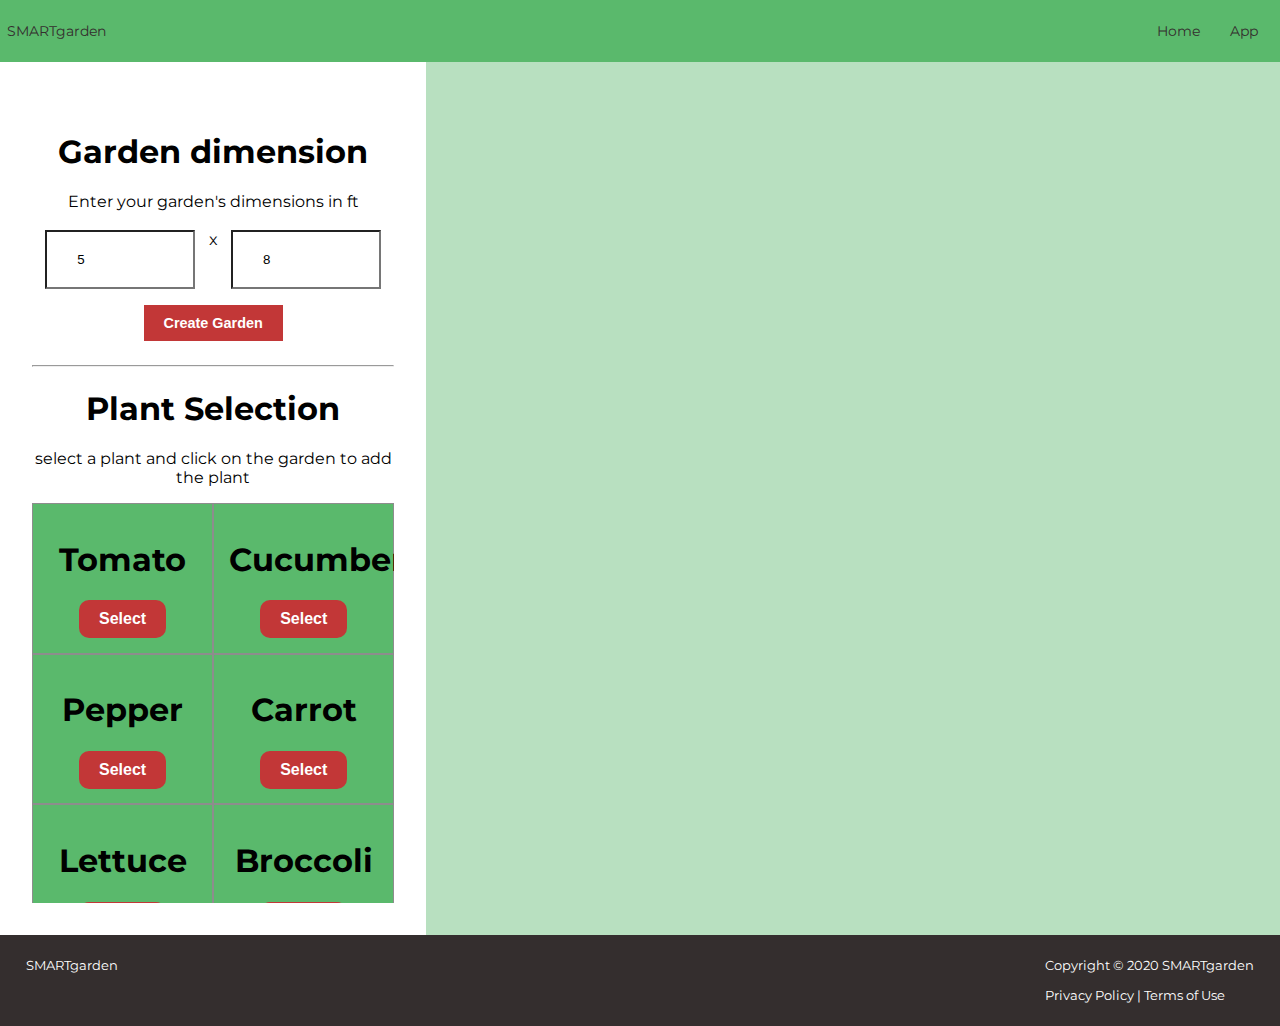
<file: gardeningWebsite/app.html>
<!DOCTYPE html>
<html lang="en">
<head>
    <meta charset="UTF-8">
    <meta name="viewport" content="width=device-width, initial-scale=1.0">
    <title>SMARTgarden App</title>
    <link rel="stylesheet" type="text/css" href="app.css">
</head>
<body>
    <header>
        <a href="index.html"><p>SMARTgarden</p></a>
        <nav>
            <ul>
                <li><a href="index.html">Home</a></li>
                <li><a href="#">App</a></li>
            </ul>
        </nav>
    </header>
    
    <section class="App">
        <div class="left-wrapper">
            <form id="dimInput" class="dim-form">
                <h1>Garden dimension</h1>
                    <label>Enter your garden's dimensions in ft</label><br><br>
                    <div class="dim-text">
                        <input type="text" id="height" name="height" class="dim-input-text" placeholder="width" value="5"></input> 
                        x
                         <input type="text" id="width" name="width" class="dim-input-text" placeholder="length" value="8"></input>
                    </div> 
                    <button type="submit">Create Garden</button>
            </form>
            <hr />
            <h1>Plant Selection</h1>
            <p>select a plant and click on the garden to add the plant</p>
            <div class="plants" id="card-container"></div>
        </div>
        
        <div class="garden-container" id="garden-container"></div>

    </section>

    <footer>
        <p>SMARTgarden</p>
        <p>Copyright &copy; 2020 SMARTgarden<br><br><a href="#">Privacy Policy </a>|<a href="#"> Terms of Use</a></p>
    </footer>
    <script src="garden.js"></script>
</body>
</html>
</file>
<file: gardeningWebsite/app.css>
@import url('https://fonts.googleapis.com/css2?family=Montserrat:wght@500;700&display=swap');

/* width */
::-webkit-scrollbar {
    width: 10px;
  }
  
  /* Track */
  ::-webkit-scrollbar-track {
    background: #f1f1f1; 
  }
   
  /* Handle */
  ::-webkit-scrollbar-thumb {
    background: #888; 
  }
  
  /* Handle on hover */
  ::-webkit-scrollbar-thumb:hover {
    background: #555; 
  }

body {
    margin:0;
    padding: 0;
    font-family: 'Montserrat', sans-serif;
    box-sizing: border-box;
    background-color: rgb(184, 224, 192);
    height: 100vh;
}

header {
    display: flex;
    color: white;
    justify-content: space-between;
    align-content: center ;
    padding: 1.5em 0.5em;
    margin:0 auto;
    background-color: #5AB96C;
    font-size: 0.85em;
}

header p {
    margin: 0;
    padding: 0.2em 0
}

header ul{
    list-style-type: none;
    display: flex;
    margin:0;
    padding:0;    
}

header a {
    text-decoration: none;
    color:#342E2E
}

header li{  
    padding: 0.2em 0.9em;
    margin: 0 0.2em
}

footer{
    background: #342E2E;
    color: white;
    display: flex;
    justify-content: space-between;
    padding: 0.8em 2em;
    font-size: 0.8em;
}

footer p a {
    cursor: pointer;
    text-decoration: none;
    color: #fff;
}

.App {
    display: flex;
    
}

.left-wrapper{
    width: 40%;
    padding: 2em;
    background-color: white;
    text-align: center;
}

.dim-form{
    text-align: center;
    margin: auto;
    padding: 1em 0;
    overflow: hidden;
    background-color: white;
    
}

.dim-input-text{
    display: flex;
    width: 150px;
    margin: 0 1em;
    box-sizing: border-box;
    background: white;
    padding:20px 30px;
    outline: none;
    color: black;
}

.dim-text{
    display: flex;
    justify-content: center;
    padding-bottom: 1em
}

.dim-form button {
    border: 0;
    padding: 10px 20px;
    background-color: rgb(194, 55, 55);
    color: white;
    font-size: 0.9em;
    font-weight: bold;
    cursor: pointer;
}

.dim-form button:hover{
    background-color: rgb(146, 47, 47);
}

.plants{
    display: grid;
    width: 100%;
    grid-template-columns: repeat(auto-fit, minmax(9rem, 0.5fr));
    height: 400px;
    overflow-y:scroll ;
    overflow-x: hidden;

}

.card{
    box-sizing: border-box;
    text-align: center;
    border: 1px solid rgb(141, 141, 141);
    padding: 0.9em;
    background-color: #5AB96C;
}

.card-txt button{
    border: 0;
    padding: 10px 20px;
    background-color: rgb(194, 55, 55);
    color: white;
    font-size: 1em;
    border-radius: 10px;
    font-weight: bold;
    cursor: pointer;
}

.garden-container{
    background-color: rgb(184, 224, 192);
    padding: 2em;
    width: 100%;
}


.row {
    display: flex;
    margin: 0 auto;
}
.gridSquare:hover{
    background-color: #745435;
    cursor: pointer;
}
.gridSquare{
    box-sizing: border-box;
    background-color: #916d4b;
    border: 1px solid #000000;
    position: relative;
}

.wrapper {
    display: block;    
}

#plant {
    position: absolute;
    top: 50%;
    left: 50%;
    transform: translate(-50%, -50%);
}

.button-wrapper{
    width: auto;
    display: flex;
    justify-content: left;    
}

.garden-btn{
    display: block;
    border: 0;
    padding: 0.8em 1.5em;
    background-color: rgb(216, 101, 81);
    color: white;
    font-size: 1em;
    border-radius: 10px;
    font-weight: bold;
    margin: 1em 1em;
}

.right-garden-btn {
    border: 1px solid black;
    padding: 0.8em 1em;
    margin-bottom: 0.3em;
    margin-right: 0.3em;
    background-color: rgb(194, 55, 55);
    color: white;

}

table {
    border-collapse: collapse;
    margin: 1em 0;
  }
  
  th, td {
    text-align: center;
    padding: 8px 0.8em;
    border: 1px solid #ddd;
  }
  
  tr {
      background-color: rgb(226, 132, 104)
    }
  
  th {
    background-color: rgb(194, 55, 55);
    color: white;
  }
</file>
